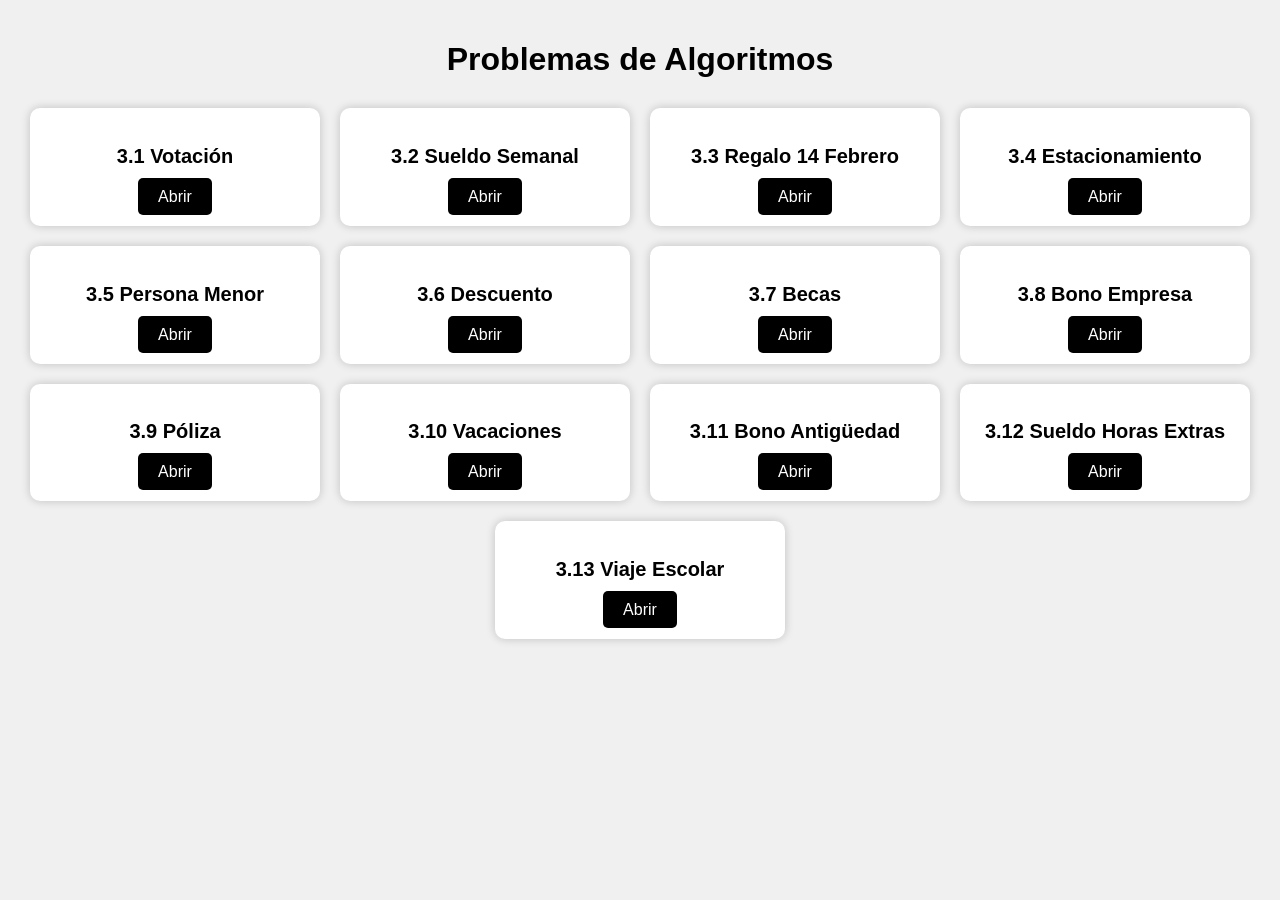
<file: index.html>
<!DOCTYPE html>
<html lang="es">
<head>
    <meta charset="UTF-8">
    <meta name="viewport" content="width=device-width, initial-scale=1.0">
    <title>Problemas de Algoritmos</title>
    <link rel="stylesheet" href="styles.css">
    
</head>
<body>

    <h1>Problemas de Algoritmos</h1>

    <div class="contenedor">

        <div class="card">
            <h2>3.1 Votación</h2>
            <a href="secuenciales/1index.html">Abrir</a>
        </div>

        <div class="card">
            <h2>3.2 Sueldo Semanal</h2>
            <a href="secuenciales/2index.html">Abrir</a>
        </div>

        <div class="card">
            <h2>3.3 Regalo 14 Febrero</h2>
            <a href="secuenciales/3index.html">Abrir</a>
        </div>

        <div class="card">
            <h2>3.4 Estacionamiento</h2>
            <a href="secuenciales/4index.html">Abrir</a>
        </div>

        <div class="card">
            <h2>3.5 Persona Menor</h2>
            <a href="secuenciales/5index.html">Abrir</a>
        </div>

        <div class="card">
            <h2>3.6 Descuento</h2>
            <a href="secuenciales/6index.html">Abrir</a>
        </div>

        <div class="card">
            <h2>3.7 Becas</h2>
            <a href="secuenciales/7index.html">Abrir</a>
        </div>

        <div class="card">
            <h2>3.8 Bono Empresa</h2>
            <a href="secuenciales/8index.html">Abrir</a>
        </div>

        <div class="card">
            <h2>3.9 Póliza</h2>
            <a href="secuenciales/9index.html">Abrir</a>
        </div>

        <div class="card">
            <h2>3.10 Vacaciones</h2>
            <a href="3.10/index.html">Abrir</a>
        </div>

        <div class="card">
            <h2>3.11 Bono Antigüedad</h2>
            <a href="secuenciales/11index.html">Abrir</a>
        </div>

        <div class="card">
            <h2>3.12 Sueldo Horas Extras</h2>
            <a href="secuenciales/12index.html">Abrir</a>
        </div>
        <div class="card">
            <h2>3.13 Viaje Escolar</h2>
            <a href="secuenciales/13index.html">Abrir</a>
        </div>
    </div>
</body>
</html>
</file>
<file: styles.css>
body{
    font-family: Arial, Helvetica, sans-serif;
    background-color: #f0f0f0;
    margin: 0;
    padding: 20px;
}

h1{
    text-align: center;
    margin-bottom: 30px;
}

.contenedor{
    display: flex;
    flex-wrap: wrap;
    justify-content: center;
    gap: 20px;
}

.card{
    background-color: white;
    width: 250px;
    padding: 20px;
    border-radius: 10px;
    text-align: center;
    box-shadow: 0px 0px 10px rgba(0,0,0,0.2);
}

.card h2{
    font-size: 20px;
    margin-bottom: 20px;
}

.card a{
    text-decoration: none;
    background-color: black;
    color: white;
    padding: 10px 20px;
    border-radius: 5px;
}

.card a:hover{
    background-color: gray;
}
</file>
